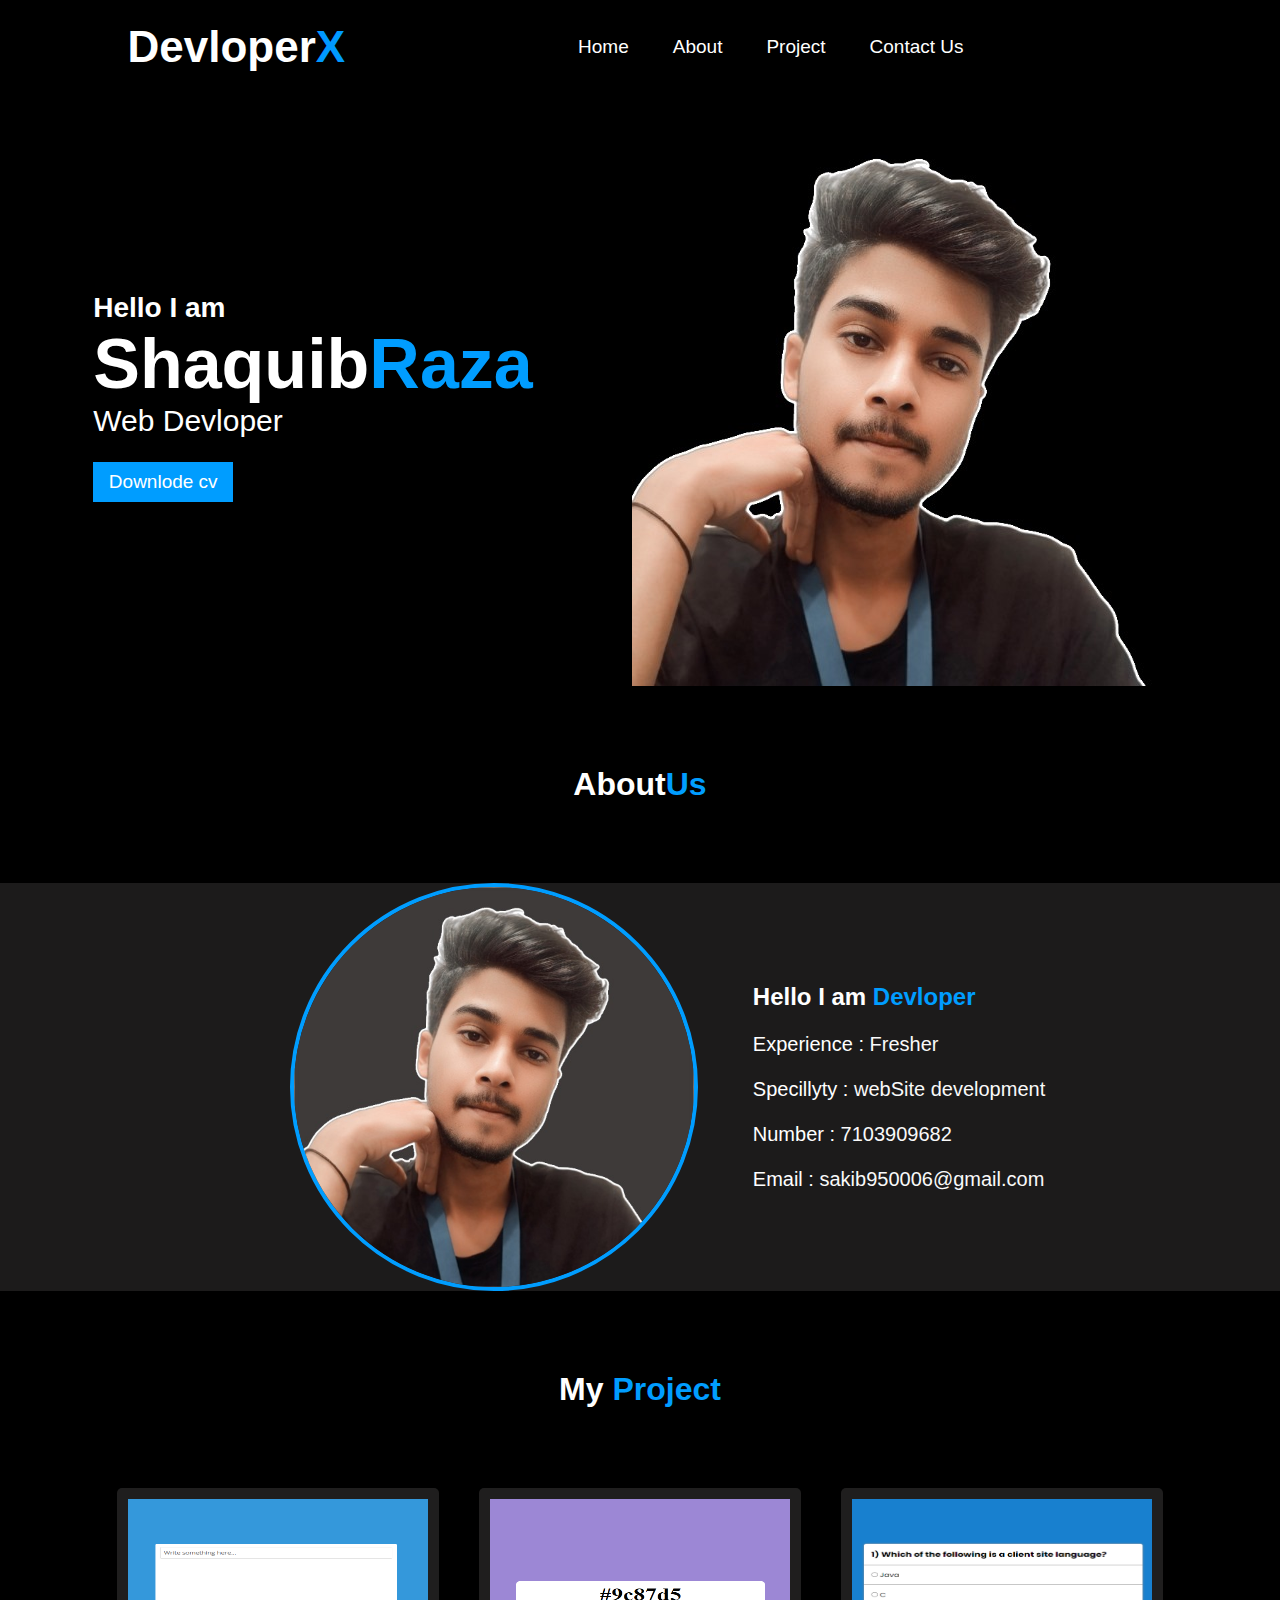
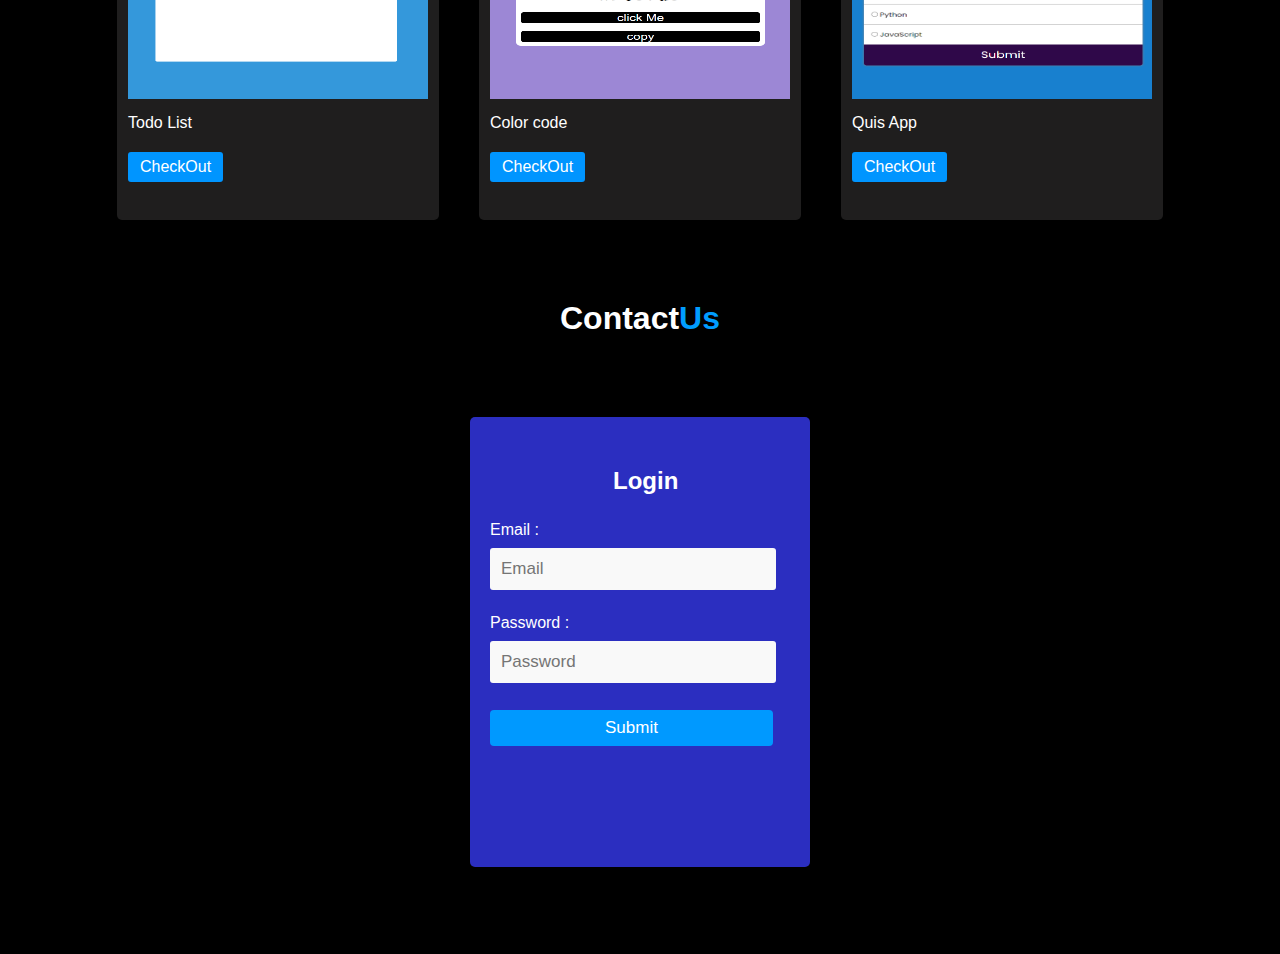
<file: index.html>
<!DOCTYPE html>
<html lang="en">
<head>
      <meta charset="UTF-8">
      <meta name="viewport" content="width=device-width, initial-scale=1.0">
      <title>Document</title>
         <link rel="stylesheet " href="portfolio.css">
</head>
<body onload="portfolio()">
      <div class="container">
<nav>
      <div class="logo">
            <h1>Devloper<span>X</span></h1>
      </div>
      <ul>
            <li><a href="">Home</a></li>
            <li><a href="#about">About</a></li>
            
            <li><a href="#pro">Project</a></li>
            <li><a href="#Connect">Contact Us</a></li>
           
      </ul>
      <i class="fa-solid fa-bars"></i>
       </nav>
       <div class="main">
            <div class="mainText">
                  <h3>Hello I am</h3>
                  <h1>Shaquib<span>Raza</span></h1>
                  <p>Web Devloper</p>
                  <button id="cvbtn">Downlode cv</button>
                  <p id="pub"> </p>
            </div>
            <img class="img1" src="img2.jpeg" alt="">
       </div>
       <div class="aboutus" id="about">
            <div class="head">
                  <h1>About<span>Us</span></h1>
            </div>
           
      <div class="about" >
<img src="img3.jpeg" alt="">
<div class="abouttext">
      <h2>Hello I am <span>Devloper</span></h2>
      <p>Experience : <span>Fresher</span></p>
      <p>Specillyty : <span>webSite development</span></p>
      <p>Number : <span>7103909682</span></p>
      <p>Email : <span>sakib950006@gmail.com</span></p>
</div>
      </div>
      </div>


       </div>
      <div class="Project" id="pro">
            <div class="head">
                  <h1>My <span>Project</span></h1>
             </div> 
           
                  <div class="mypro">
                        <div class="procard">
                              <img id="imt" src="pic2.png" alt="">
                              <P>Todo List</P>
                              <a id="ratting" href="file:///C:/Users/Fazilat/Desktop/js%20project/Todo.html">CheckOut</a>
                              <p id="chek">  </p>
                              
                             
                        </div>
                        <div class="mypro">
                              <div class="procard">
                                    <img id="project2" src="pic3.png" alt="">
                                    <p>Color code</p>
                                    <a  href="file:///C:/Users/Fazilat/Desktop/js%20project/rest.html">CheckOut</a>
                                    <p id="pro2"> </p>
                              </div>
                              <div class="mypro">
                                    <div class="procard">
                                          <img id="project3" src="pic4.png" alt="">
                                          <p>Quis App</p>
                                          <a  href="https://spontaneous-sfogliatella-752df5.netlify.app">CheckOut</a>
                                          <p id="pro3"> </p>
                                    </div>
            </div>
           
      </div>

</div>
</div>






       <div class="Connect" id="Connect">
<div class="head">
      <h1>Contact<span>Us</span> </h1>

</div>
<div class="Contact">
      <h2 id=" log">Login</h2>
      <p>Email : </p>
      <input type="text" placeholder="Email"id="email">
      <p id="inp2"></p>
      <p>Password : </p>
      <input type="password" placeholder="Password" id="pass">
      <p id="inp3"></p>
    
      <p id="inp4"></p>
      <button  id="sub">Submit</button>
      <div class="pop">
            <h1 id="pope">Thank You, You are logged In</h1>
      </div>
</div>

<p id="res"></p>
       </div>

      
       </div>
       

      </div>
     


      <script src="portfolio.js"></script>
</body>
</html>
</file>
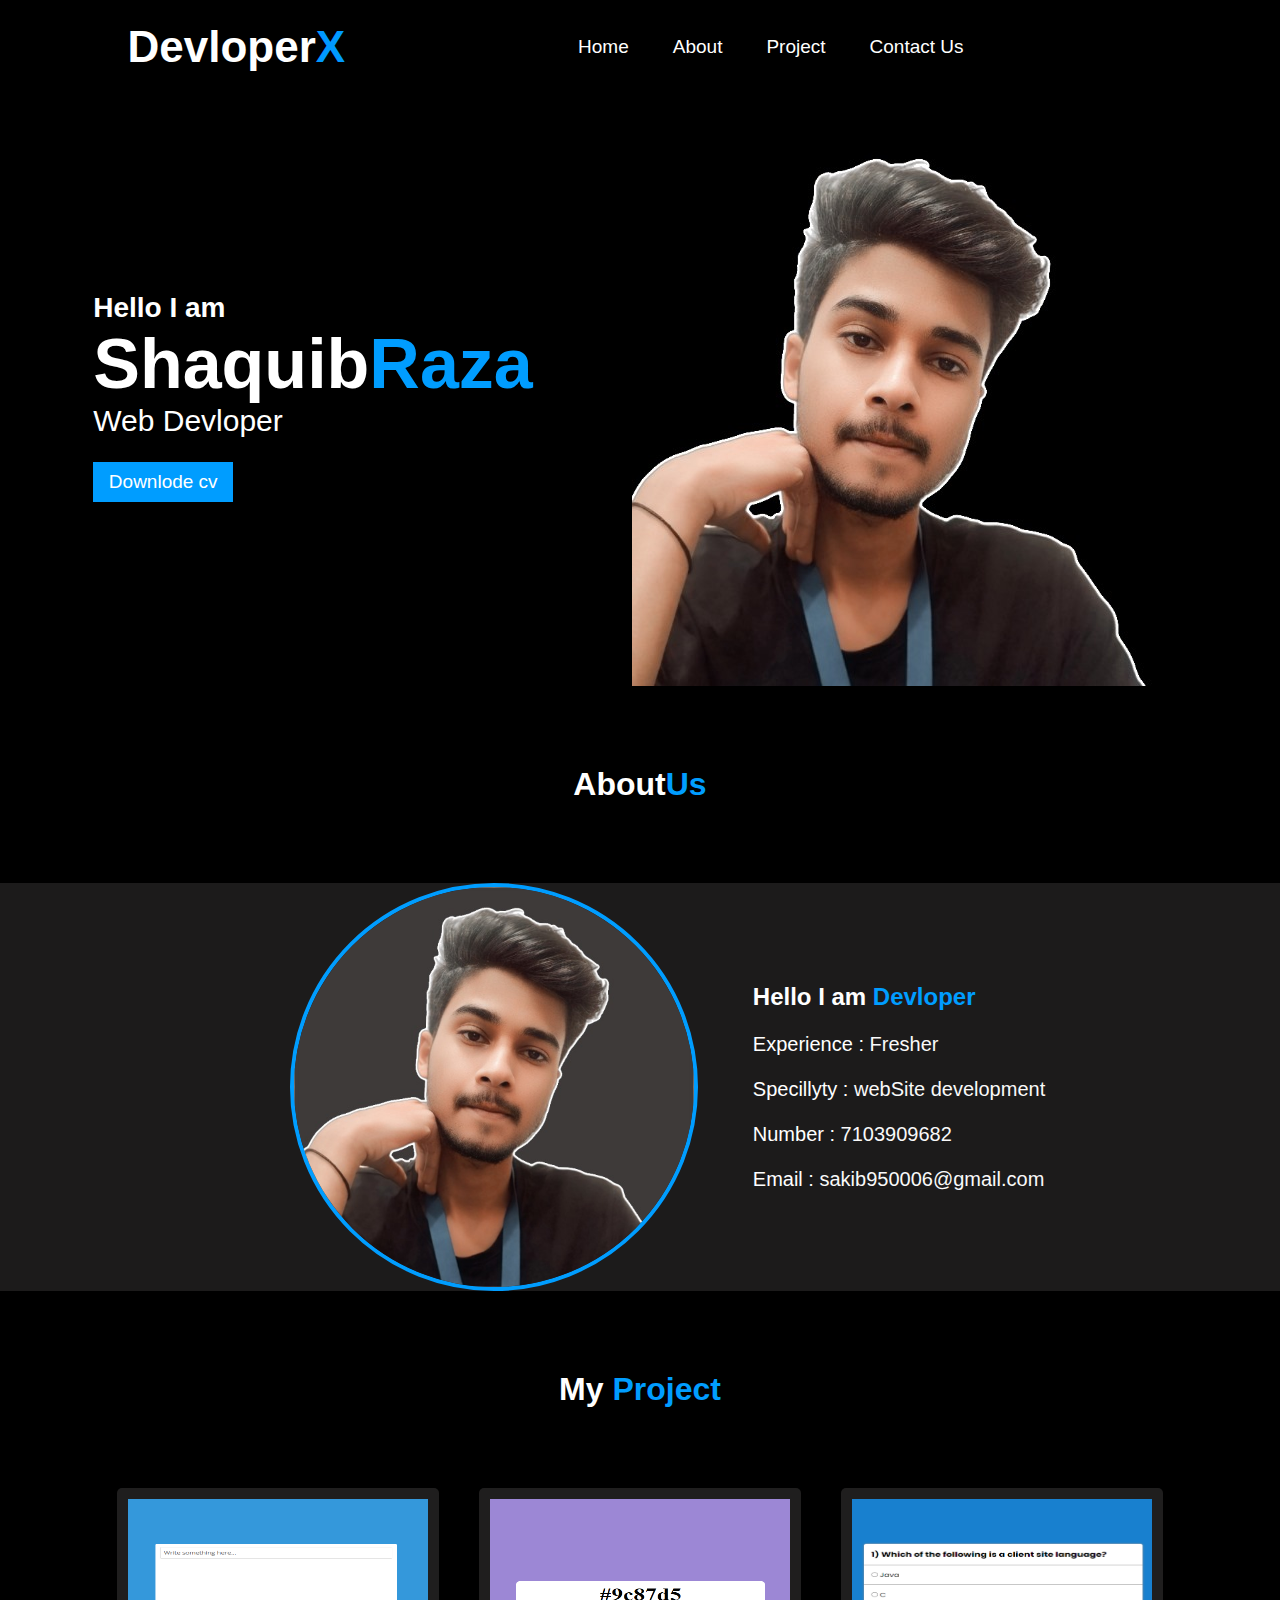
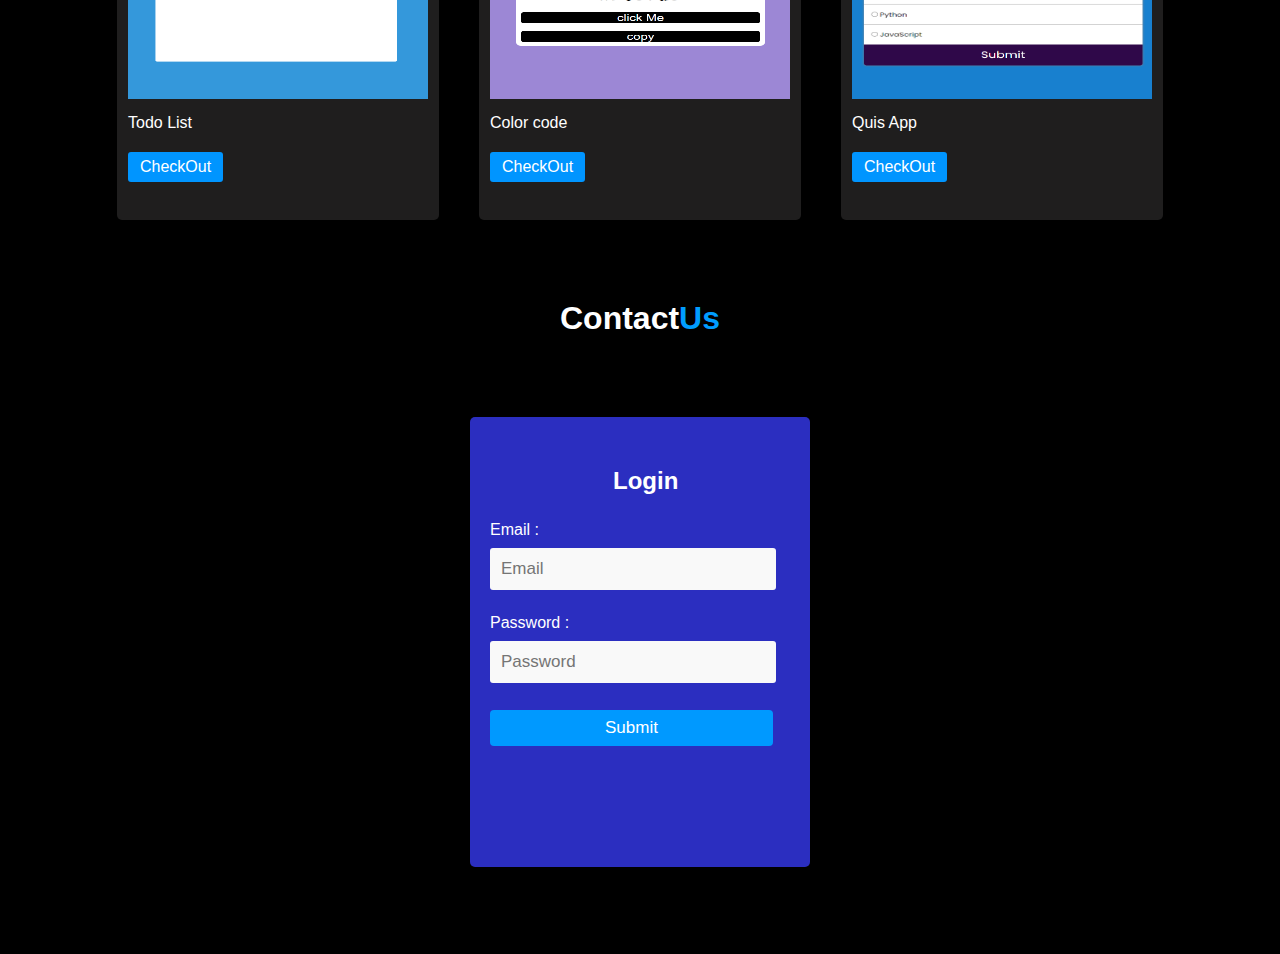
<file: portfolio.html>
<!DOCTYPE html>
<html lang="en">
<head>
      <meta charset="UTF-8">
      <meta name="viewport" content="width=device-width, initial-scale=1.0">
      <title>Document</title>
         <link rel="stylesheet " href="portfolio.css">
</head>
<body onload="portfolio()">
      <div class="container">
<nav>
      <div class="logo">
            <h1>Devloper<span>X</span></h1>
      </div>
      <ul>
            <li><a href="">Home</a></li>
            <li><a href="#about">About</a></li>
            
            <li><a href="#pro">Project</a></li>
            <li><a href="#Connect">Contact Us</a></li>
           
      </ul>
      <i class="fa-solid fa-bars"></i>
       </nav>
       <div class="main">
            <div class="mainText">
                  <h3>Hello I am</h3>
                  <h1>Shaquib<span>Raza</span></h1>
                  <p>Web Devloper</p>
                  <button id="cvbtn">Downlode cv</button>
                  <p id="pub"> </p>
            </div>
            <img class="img1" src="img2.jpeg" alt="">
       </div>
       <div class="aboutus" id="about">
            <div class="head">
                  <h1>About<span>Us</span></h1>
            </div>
           
      <div class="about" >
<img src="img3.jpeg" alt="">
<div class="abouttext">
      <h2>Hello I am <span>Devloper</span></h2>
      <p>Experience : <span>Fresher</span></p>
      <p>Specillyty : <span>webSite development</span></p>
      <p>Number : <span>7103909682</span></p>
      <p>Email : <span>sakib950006@gmail.com</span></p>
</div>
      </div>
      </div>


       </div>
      <div class="Project" id="pro">
            <div class="head">
                  <h1>My <span>Project</span></h1>
             </div> 
           
                  <div class="mypro">
                        <div class="procard">
                              <img id="imt" src="pic2.png" alt="">
                              <P>Todo List</P>
                              <a id="ratting" href="file:///C:/Users/Fazilat/Desktop/js%20project/Todo.html">CheckOut</a>
                              <p id="chek">  </p>
                              
                             
                        </div>
                        <div class="mypro">
                              <div class="procard">
                                    <img id="project2" src="pic3.png" alt="">
                                    <p>Color code</p>
                                    <a  href="file:///C:/Users/Fazilat/Desktop/js%20project/rest.html">CheckOut</a>
                                    <p id="pro2"> </p>
                              </div>
                              <div class="mypro">
                                    <div class="procard">
                                          <img id="project3" src="pic4.png" alt="">
                                          <p>Quis App</p>
                                          <a  href="file:///C:/Users/Fazilat/Desktop/js%20project/Quez%20App.html">CheckOut</a>
                                          <p id="pro3"> </p>
                                    </div>
            </div>
           
      </div>

</div>
</div>






       <div class="Connect" id="Connect">
<div class="head">
      <h1>Contact<span>Us</span> </h1>

</div>
<div class="Contact">
      <h2 id=" log">Login</h2>
      <p>Email : </p>
      <input type="text" placeholder="Email"id="email">
      <p id="inp2"></p>
      <p>Password : </p>
      <input type="password" placeholder="Password" id="pass">
      <p id="inp3"></p>
    
      <p id="inp4"></p>
      <button  id="sub">Submit</button>
      <div class="pop">
            <h1 id="pope">Thank You, You are logged In</h1>
      </div>
</div>

<p id="res"></p>
       </div>

      
       </div>
       

      </div>
     


      <script src="portfolio.js"></script>
</body>
</html>
</file>
<file: portfolio.css>
*{
      margin: 0;
padding: 0;
}
body{
      font-family: 'Roboto',sans-serif;
      background-color: black;
      color: white;
}
nav{
      display: flex;
      justify-content: space-around;
      align-items: center;
      padding: 22px;
      background-color: black;
      position: fixed;
      top: 0%;
      width: 100%;

}
ul{
      display:flex;
      align-items: center;

}
ul li{
      list-style: none;
}
ul li a{
      text-decoration: none;
      color: white;
      font-size: 19px;
      margin-inline: 22px;
}
ul li a:hover{
      color: rgb(0, 149, 255);
      border-bottom: 2px solid rgb(0, 149, 255);
    
}
.logo{
      font-size: 22px;
}
.logo span{
      color: rgb(0, 153, 255);
}
.main{
      display: flex;
      justify-content: center;
      align-items: center;
      margin-top: 135px;
}
.mainText h1{
font-size: 70px;
}
.mainText h1 span{
      color: rgb(0, 157, 255);
}
.mainText h3{
      font-size: 28px;
}
.mainText p{
      font-size: 30px;
}
.mainText button{
      width: 140px;
      height: 40px;
      background-color: rgb(0, 157, 255);
      font-size: 19px;
      border: none;
      margin-top: 24px;
      color: white;
}
button:hover{
      border: 2px solid rgb(0, 157, 255);
      background-color: transparent;
      cursor: pointer;
}
p#pub {
      margin-top: 28px;
      font-size: 25px;
      color: #f83f3f;
}
img.img1 {
      margin-left: 99px;
}
.head{
      text-align: center;
      padding: 80px;
}
.head span{
      color: rgb(0, 157, 255);
}
.about{
      display: flex;
      justify-content: center;
      align-items: center;
      background-color: rgb(28, 27, 27);
}
.about img{
      width: 400px;
      border-radius: 50%;
      border: 4px solid rgb(0, 157, 255);
      margin-inline:55px;
}
.abouttext p{
      margin-top: 22px;
      font-size: 20px;

}
.abouttext h2 span{
      color: rgb(0, 157, 255);

}
.abouttext span{
      color: rgb(249, 249, 249);
}
.Contact {
      width: 300px;
      padding: 20px;
      background-color: #2b2ec0;
      margin: auto;
      border-radius: 5px;
      height: 410px;
}
.Contact input {
      width: 88%;
      padding: 11px;
      font-size: 17px;
      /* border: 1px solid white; */
      background-color: #f9f9f9;
      color: #4d4848;
      margin-top: 9px;
      margin-bottom: 39px;
      outline: none;
      border-radius: 3px;
      border: none;
}
.Contact p{
      margin-top: 20px;
}
.Contact button {
      width: 283px;
      height: 36px;
      background-color: rgb(0, 153, 255);
      color: white;
      font-size: 17px;
      border: none;
      margin-top: 22px;
      border-radius: 4px;
      margin-top: 20px;
      margin-bottom: 66px;
}
.Contact button:hover{

       border: 2px solid rgb(0, 157, 255);
       background-color: transparent;
       cursor: pointer;
}
p#inp2 {
      margin-top: -35px;
      color: red;
}
p#inp3 {
      margin-top: -36px;
      color: red;
}p#inp4 {
      margin-top: 4px;
      color: red;
}
.mypro{
      display: flex;
      justify-content: center;
      flex-wrap: wrap;
}
.procard{
      width: 300px;
      height: 310px;
      background-color: rgb(31, 30, 30);
      padding: 11px;
      border-radius: 5px;
      margin-inline:20px ;
}
.procard img{
      width: 100%;
      height: 200px;
}
.procard p {
      margin-top: 11px;

}

.procard a{
      text-decoration: none;
       position: absolute; 
      margin-top: 20px;
      padding: 6px 12px;
      background-color: rgb(0, 149, 255);
      color: white;
      border-radius: 3px;
}
.procard a:hover{
       border: 2px solid rgb(0, 157, 255);
       background-color: transparent;
       cursor: pointer;
}
p#res {
    
      /* background-color: white; */
      width: 278px;
      color: rgb(185, 34, 34);
      font-size: 20px;
      height: 38px;
      margin-bottom: 31px;
      margin-left: 40%;
      border-radius: 6px;
      padding: 18px 0px 0px 0px;
      text-align: center;
}
/* p#\ chek {
      margin-top: 59px;
} */
/* p#\ chek {
      margin-top: 59px;
} */
p#chek {
      margin-top: 60px;
      color: #f83f3f;
}
p#pro2 {
      margin-top: 60px;
      color: #f83f3f;
}
p#pro3 {
      margin-top: 60px;
      color: #f83f3f;
}
h1#pope {
      margin-left: 24px;
      margin-top: -45px;
      width: 212px;
      background-color: white;
      color: black;
      padding: 15px;
      border-radius: 5px;
      font-size: 24px;
      display: none;

}
h2#\ log {
      margin-left: 123px;
      font-weight: bold;
      margin-top: 30px;
      margin-bottom: 26px;
}
</file>
